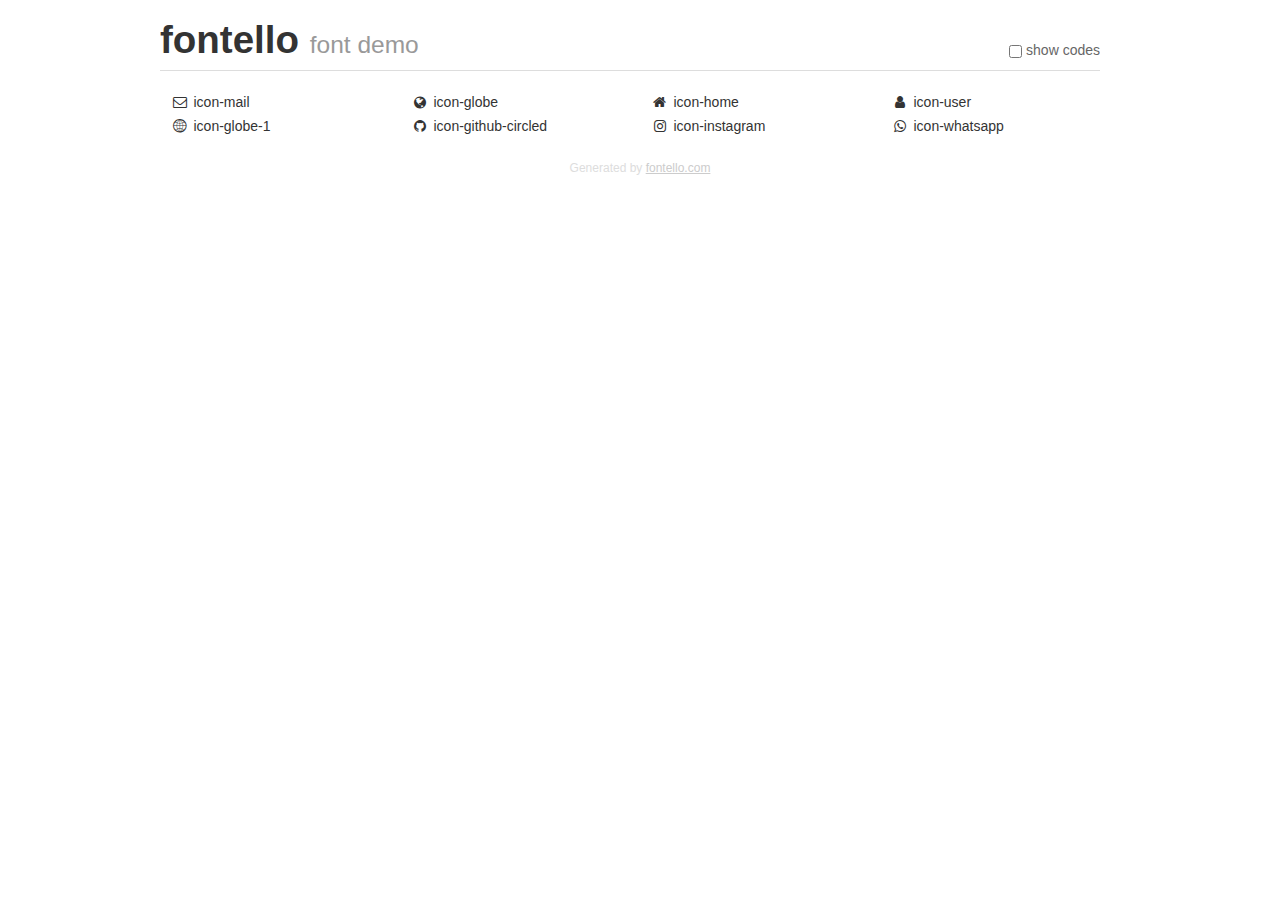
<file: assets/fonts/fontello-547d24f5/demo.html>
<!DOCTYPE html>
<html>
  <head><!--[if lt IE 9]><script language="javascript" type="text/javascript" src="//html5shim.googlecode.com/svn/trunk/html5.js"></script><![endif]-->
    <meta charset="UTF-8"><style>/*
 * Bootstrap v2.2.1
 *
 * Copyright 2012 Twitter, Inc
 * Licensed under the Apache License v2.0
 * http://www.apache.org/licenses/LICENSE-2.0
 *
 * Designed and built with all the love in the world @twitter by @mdo and @fat.
 */
.clearfix {
  *zoom: 1;
}
.clearfix:before,
.clearfix:after {
  display: table;
  content: "";
  line-height: 0;
}
.clearfix:after {
  clear: both;
}
html {
  font-size: 100%;
  -webkit-text-size-adjust: 100%;
  -ms-text-size-adjust: 100%;
}
a:focus {
  outline: thin dotted #333;
  outline: 5px auto -webkit-focus-ring-color;
  outline-offset: -2px;
}
a:hover,
a:active {
  outline: 0;
}
button,
input,
select,
textarea {
  margin: 0;
  font-size: 100%;
  vertical-align: middle;
}
button,
input {
  *overflow: visible;
  line-height: normal;
}
button::-moz-focus-inner,
input::-moz-focus-inner {
  padding: 0;
  border: 0;
}
body {
  margin: 0;
  font-family: "Helvetica Neue", Helvetica, Arial, sans-serif;
  font-size: 14px;
  line-height: 20px;
  color: #333;
  background-color: #fff;
}
a {
  color: #08c;
  text-decoration: none;
}
a:hover {
  color: #005580;
  text-decoration: underline;
}
.row {
  margin-left: -20px;
  *zoom: 1;
}
.row:before,
.row:after {
  display: table;
  content: "";
  line-height: 0;
}
.row:after {
  clear: both;
}
[class*="span"] {
  float: left;
  min-height: 1px;
  margin-left: 20px;
}
.container,
.navbar-static-top .container,
.navbar-fixed-top .container,
.navbar-fixed-bottom .container {
  width: 940px;
}
.span12 {
  width: 940px;
}
.span11 {
  width: 860px;
}
.span10 {
  width: 780px;
}
.span9 {
  width: 700px;
}
.span8 {
  width: 620px;
}
.span7 {
  width: 540px;
}
.span6 {
  width: 460px;
}
.span5 {
  width: 380px;
}
.span4 {
  width: 300px;
}
.span3 {
  width: 220px;
}
.span2 {
  width: 140px;
}
.span1 {
  width: 60px;
}
[class*="span"].pull-right,
.row-fluid [class*="span"].pull-right {
  float: right;
}
.container {
  margin-right: auto;
  margin-left: auto;
  *zoom: 1;
}
.container:before,
.container:after {
  display: table;
  content: "";
  line-height: 0;
}
.container:after {
  clear: both;
}
p {
  margin: 0 0 10px;
}
.lead {
  margin-bottom: 20px;
  font-size: 21px;
  font-weight: 200;
  line-height: 30px;
}
small {
  font-size: 85%;
}
h1 {
  margin: 10px 0;
  font-family: inherit;
  font-weight: bold;
  line-height: 20px;
  color: inherit;
  text-rendering: optimizelegibility;
}
h1 small {
  font-weight: normal;
  line-height: 1;
  color: #999;
}
h1 {
  line-height: 40px;
}
h1 {
  font-size: 38.5px;
}
h1 small {
  font-size: 24.5px;
}
body {
  margin-top: 90px;
}
.header {
  position: fixed;
  top: 0;
  left: 50%;
  margin-left: -480px;
  background-color: #fff;
  border-bottom: 1px solid #ddd;
  padding-top: 10px;
  z-index: 10;
}
.footer {
  color: #ddd;
  font-size: 12px;
  text-align: center;
  margin-top: 20px;
}
.footer a {
  color: #ccc;
  text-decoration: underline;
}
.the-icons {
  font-size: 14px;
  line-height: 24px;
}
.switch {
  position: absolute;
  right: 0;
  bottom: 10px;
  color: #666;
}
.switch input {
  margin-right: 0.3em;
}
.codesOn .i-name {
  display: none;
}
.codesOn .i-code {
  display: inline;
}
.i-code {
  display: none;
}
@font-face {
      font-family: 'fontello';
      src: url('./font/fontello.eot?95722903');
      src: url('./font/fontello.eot?95722903#iefix') format('embedded-opentype'),
           url('./font/fontello.woff?95722903') format('woff'),
           url('./font/fontello.ttf?95722903') format('truetype'),
           url('./font/fontello.svg?95722903#fontello') format('svg');
      font-weight: normal;
      font-style: normal;
    }
     
     
    .demo-icon
    {
      font-family: "fontello";
      font-style: normal;
      font-weight: normal;
      speak: none;
     
      display: inline-block;
      text-decoration: inherit;
      width: 1em;
      margin-right: .2em;
      text-align: center;
      /* opacity: .8; */
     
      /* For safety - reset parent styles, that can break glyph codes*/
      font-variant: normal;
      text-transform: none;
     
      /* fix buttons height, for twitter bootstrap */
      line-height: 1em;
     
      /* Animation center compensation - margins should be symmetric */
      /* remove if not needed */
      margin-left: .2em;
     
      /* You can be more comfortable with increased icons size */
      /* font-size: 120%; */
     
      /* Font smoothing. That was taken from TWBS */
      -webkit-font-smoothing: antialiased;
      -moz-osx-font-smoothing: grayscale;
     
      /* Uncomment for 3D effect */
      /* text-shadow: 1px 1px 1px rgba(127, 127, 127, 0.3); */
    }
     </style>
    <link rel="stylesheet" href="css/animation.css"><!--[if IE 7]><link rel="stylesheet" href="css/" + font.fontname + "-ie7.css"><![endif]-->
    <script>
      function toggleCodes(on) {
        var obj = document.getElementById('icons');
      
        if (on) {
          obj.className += ' codesOn';
        } else {
          obj.className = obj.className.replace(' codesOn', '');
        }
      }
      
    </script>
  </head>
  <body>
    <div class="container header">
      <h1>fontello <small>font demo</small></h1>
      <label class="switch">
        <input type="checkbox" onclick="toggleCodes(this.checked)">show codes
      </label>
    </div>
    <div class="container" id="icons">
      <div class="row">
        <div class="the-icons span3" title="Code: 0xe800"><i class="demo-icon icon-mail">&#xe800;</i> <span class="i-name">icon-mail</span><span class="i-code">0xe800</span></div>
        <div class="the-icons span3" title="Code: 0xe801"><i class="demo-icon icon-globe">&#xe801;</i> <span class="i-name">icon-globe</span><span class="i-code">0xe801</span></div>
        <div class="the-icons span3" title="Code: 0xe802"><i class="demo-icon icon-home">&#xe802;</i> <span class="i-name">icon-home</span><span class="i-code">0xe802</span></div>
        <div class="the-icons span3" title="Code: 0xe803"><i class="demo-icon icon-user">&#xe803;</i> <span class="i-name">icon-user</span><span class="i-code">0xe803</span></div>
      </div>
      <div class="row">
        <div class="the-icons span3" title="Code: 0xe804"><i class="demo-icon icon-globe-1">&#xe804;</i> <span class="i-name">icon-globe-1</span><span class="i-code">0xe804</span></div>
        <div class="the-icons span3" title="Code: 0xf09b"><i class="demo-icon icon-github-circled">&#xf09b;</i> <span class="i-name">icon-github-circled</span><span class="i-code">0xf09b</span></div>
        <div class="the-icons span3" title="Code: 0xf16d"><i class="demo-icon icon-instagram">&#xf16d;</i> <span class="i-name">icon-instagram</span><span class="i-code">0xf16d</span></div>
        <div class="the-icons span3" title="Code: 0xf232"><i class="demo-icon icon-whatsapp">&#xf232;</i> <span class="i-name">icon-whatsapp</span><span class="i-code">0xf232</span></div>
      </div>
    </div>
    <div class="container footer">Generated by <a href="http://fontello.com">fontello.com</a></div>
  </body>
</html>
</file>
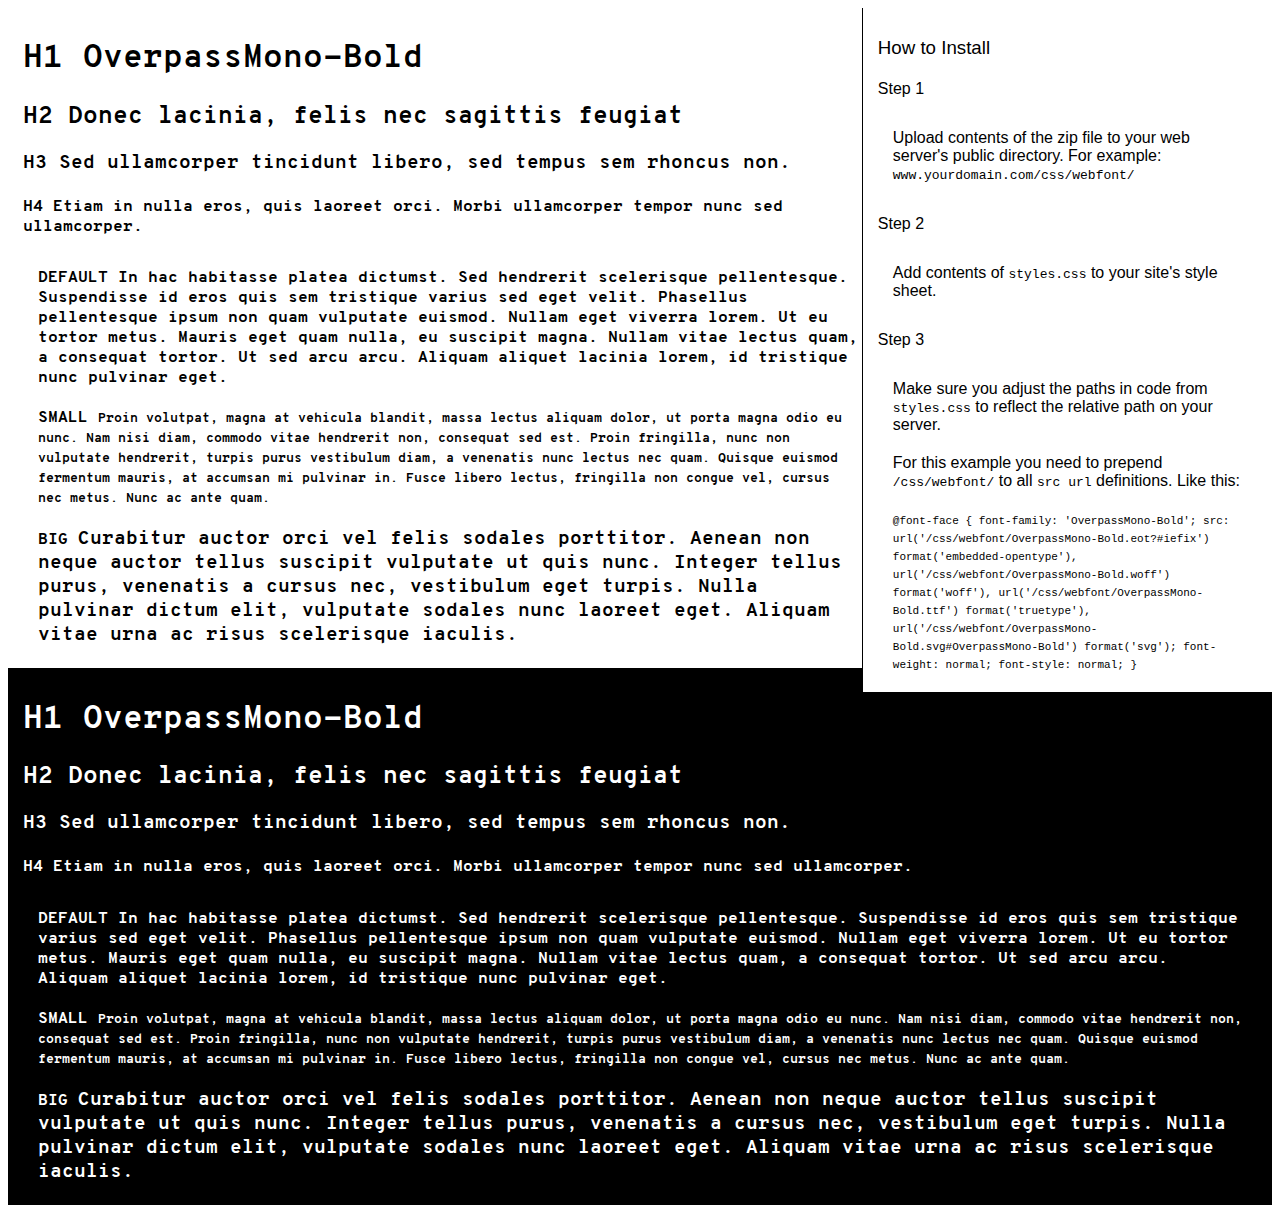
<file: assets/fonts/OverpassMono-Bold/preview.html>
<!DOCTYPE html>
<html>
<head>
<title>
OverpassMono-Bold
 - Web font preview
</title>
<style type='text/css'>

@font-face {
  font-family: 'OverpassMono-Bold';
  src: url('OverpassMono-Bold.eot?#iefix') format('embedded-opentype'),  url('OverpassMono-Bold.woff') format('woff'), url('OverpassMono-Bold.ttf')  format('truetype'), url('OverpassMono-Bold.svg#OverpassMono-Bold') format('svg');
  font-weight: normal;
  font-style: normal;
}

body { font-family: 'OverpassMono-Bold' !important; }
h1, h2, h3, h4 { font-weight: normal; }
.reg { color:black; background:white; }
.inverse { color:white; background:black; }
div { padding: 10px 15px; }
.right { background:white; width:30%; float: right; font-family: sans-serif; border: 1px solid black; border-width: 0 0 1px 1px;}
</style>
</head>
<body>
<div class='right'>
<h3>How to Install</h3>
<h4>Step 1</h4>
<div>
Upload contents of the zip file to your web server's public directory. For example:
<code>www.yourdomain.com/css/webfont/</code>
</div>
<h4>Step 2</h4>
<div>
Add contents of
<code>styles.css</code>
to your site's style sheet.
</div>
<h4>Step 3</h4>
<div>
Make sure you adjust the paths in code from
<code>styles.css</code>
to reflect the relative path on your server.
</div>
<div>
For this example you need to prepend
<code>/css/webfont/</code>
to all
<code>src url</code>
definitions. Like this:
</div>
<div>
<code style='font-size:11px;'>@font-face {
  font-family: 'OverpassMono-Bold';
  src: url('/css/webfont/OverpassMono-Bold.eot?#iefix') format('embedded-opentype'),  url('/css/webfont/OverpassMono-Bold.woff') format('woff'), url('/css/webfont/OverpassMono-Bold.ttf')  format('truetype'), url('/css/webfont/OverpassMono-Bold.svg#OverpassMono-Bold') format('svg');
  font-weight: normal;
  font-style: normal;
}</code>
</div>
</div>
<div class='reg'>
<h1>
H1
OverpassMono-Bold
</h1>
<h2>
H2
Donec lacinia, felis nec sagittis feugiat
</h2>
<h3>
H3
Sed ullamcorper tincidunt libero, sed tempus sem rhoncus non.
</h3>
<h4>
H4
Etiam in nulla eros, quis laoreet orci. Morbi ullamcorper tempor nunc sed ullamcorper.
</h4>
<div>
DEFAULT
In hac habitasse platea dictumst. Sed hendrerit scelerisque pellentesque. Suspendisse id eros quis sem tristique varius sed eget velit. Phasellus pellentesque ipsum non quam vulputate euismod. Nullam eget viverra lorem. Ut eu tortor metus. Mauris eget quam nulla, eu suscipit magna. Nullam vitae lectus quam, a consequat tortor. Ut sed arcu arcu. Aliquam aliquet lacinia lorem, id tristique nunc pulvinar eget.
</div>
<div>
SMALL
<small>
Proin volutpat, magna at vehicula blandit, massa lectus aliquam dolor, ut porta magna odio eu nunc. Nam nisi diam, commodo vitae hendrerit non, consequat sed est. Proin fringilla, nunc non vulputate hendrerit, turpis purus vestibulum diam, a venenatis nunc lectus nec quam. Quisque euismod fermentum mauris, at accumsan mi pulvinar in. Fusce libero lectus, fringilla non congue vel, cursus nec metus. Nunc ac ante quam.
</small>
</div>
<div>
BIG
<big>
Curabitur auctor orci vel felis sodales porttitor. Aenean non neque auctor tellus suscipit vulputate ut quis nunc. Integer tellus purus, venenatis a cursus nec, vestibulum eget turpis. Nulla pulvinar dictum elit, vulputate sodales nunc laoreet eget. Aliquam vitae urna ac risus scelerisque iaculis.
</big>
</div>

</div>
<div class='inverse'>
<h1>
H1
OverpassMono-Bold
</h1>
<h2>
H2
Donec lacinia, felis nec sagittis feugiat
</h2>
<h3>
H3
Sed ullamcorper tincidunt libero, sed tempus sem rhoncus non.
</h3>
<h4>
H4
Etiam in nulla eros, quis laoreet orci. Morbi ullamcorper tempor nunc sed ullamcorper.
</h4>
<div>
DEFAULT
In hac habitasse platea dictumst. Sed hendrerit scelerisque pellentesque. Suspendisse id eros quis sem tristique varius sed eget velit. Phasellus pellentesque ipsum non quam vulputate euismod. Nullam eget viverra lorem. Ut eu tortor metus. Mauris eget quam nulla, eu suscipit magna. Nullam vitae lectus quam, a consequat tortor. Ut sed arcu arcu. Aliquam aliquet lacinia lorem, id tristique nunc pulvinar eget.
</div>
<div>
SMALL
<small>
Proin volutpat, magna at vehicula blandit, massa lectus aliquam dolor, ut porta magna odio eu nunc. Nam nisi diam, commodo vitae hendrerit non, consequat sed est. Proin fringilla, nunc non vulputate hendrerit, turpis purus vestibulum diam, a venenatis nunc lectus nec quam. Quisque euismod fermentum mauris, at accumsan mi pulvinar in. Fusce libero lectus, fringilla non congue vel, cursus nec metus. Nunc ac ante quam.
</small>
</div>
<div>
BIG
<big>
Curabitur auctor orci vel felis sodales porttitor. Aenean non neque auctor tellus suscipit vulputate ut quis nunc. Integer tellus purus, venenatis a cursus nec, vestibulum eget turpis. Nulla pulvinar dictum elit, vulputate sodales nunc laoreet eget. Aliquam vitae urna ac risus scelerisque iaculis.
</big>
</div>

</div>
</body>
</html>
</file>
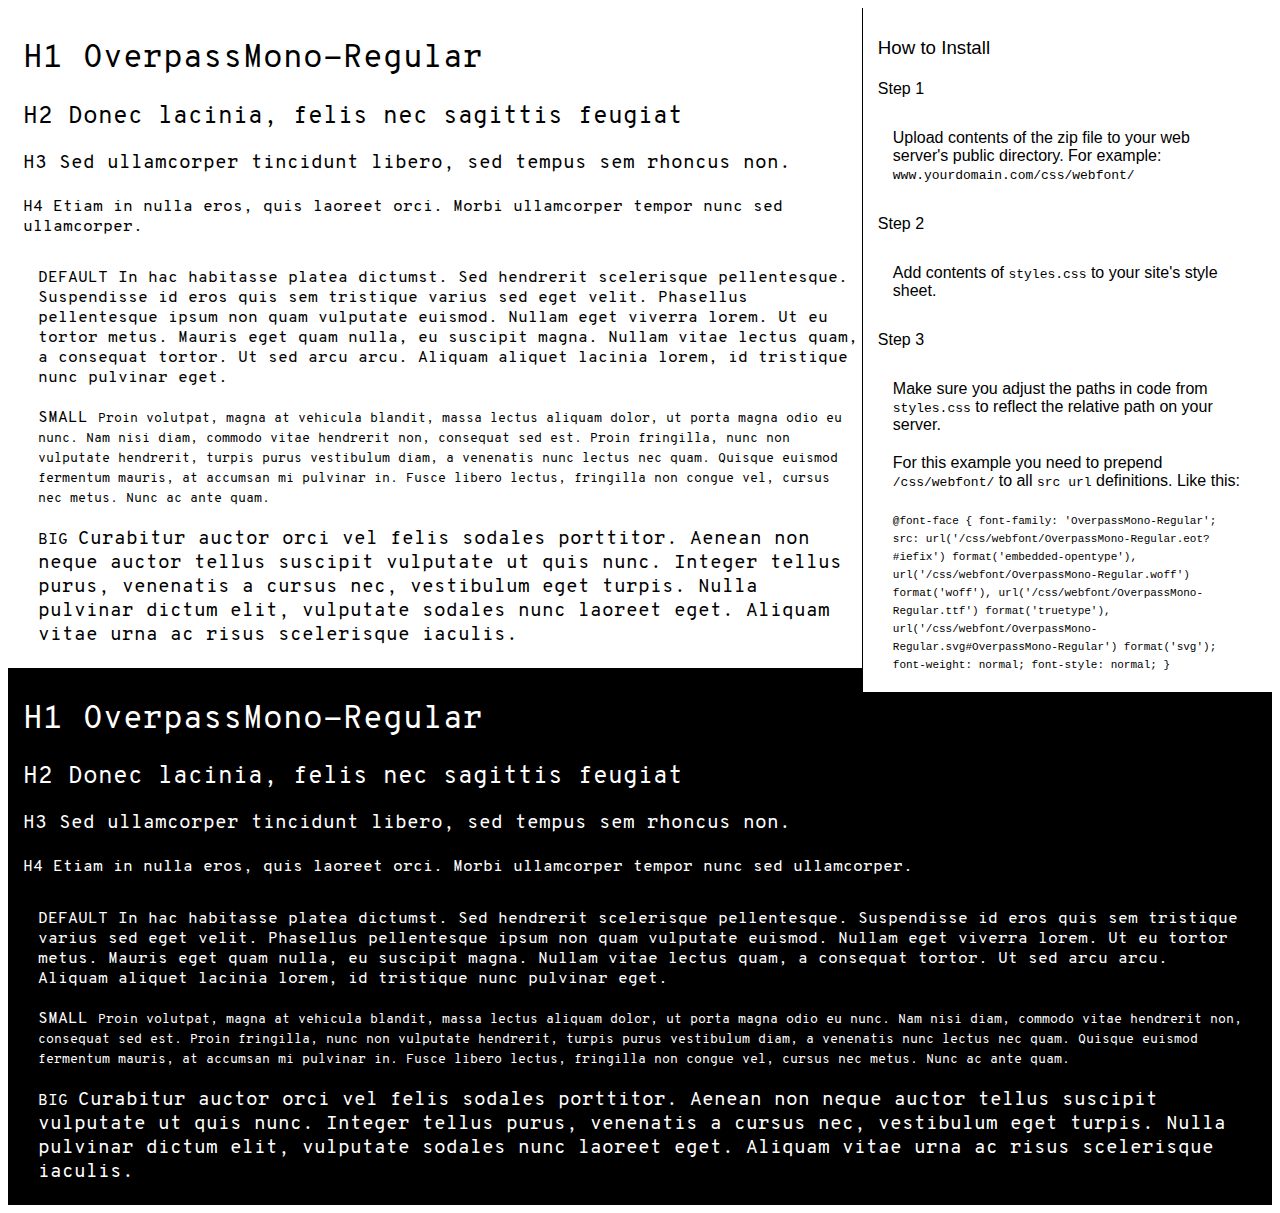
<file: assets/fonts/OverpassMono-Regular/preview.html>
<!DOCTYPE html>
<html>
<head>
<title>
OverpassMono-Regular
 - Web font preview
</title>
<style type='text/css'>

@font-face {
  font-family: 'OverpassMono-Regular';
  src: url('OverpassMono-Regular.eot?#iefix') format('embedded-opentype'),  url('OverpassMono-Regular.woff') format('woff'), url('OverpassMono-Regular.ttf')  format('truetype'), url('OverpassMono-Regular.svg#OverpassMono-Regular') format('svg');
  font-weight: normal;
  font-style: normal;
}

body { font-family: 'OverpassMono-Regular' !important; }
h1, h2, h3, h4 { font-weight: normal; }
.reg { color:black; background:white; }
.inverse { color:white; background:black; }
div { padding: 10px 15px; }
.right { background:white; width:30%; float: right; font-family: sans-serif; border: 1px solid black; border-width: 0 0 1px 1px;}
</style>
</head>
<body>
<div class='right'>
<h3>How to Install</h3>
<h4>Step 1</h4>
<div>
Upload contents of the zip file to your web server's public directory. For example:
<code>www.yourdomain.com/css/webfont/</code>
</div>
<h4>Step 2</h4>
<div>
Add contents of
<code>styles.css</code>
to your site's style sheet.
</div>
<h4>Step 3</h4>
<div>
Make sure you adjust the paths in code from
<code>styles.css</code>
to reflect the relative path on your server.
</div>
<div>
For this example you need to prepend
<code>/css/webfont/</code>
to all
<code>src url</code>
definitions. Like this:
</div>
<div>
<code style='font-size:11px;'>@font-face {
  font-family: 'OverpassMono-Regular';
  src: url('/css/webfont/OverpassMono-Regular.eot?#iefix') format('embedded-opentype'),  url('/css/webfont/OverpassMono-Regular.woff') format('woff'), url('/css/webfont/OverpassMono-Regular.ttf')  format('truetype'), url('/css/webfont/OverpassMono-Regular.svg#OverpassMono-Regular') format('svg');
  font-weight: normal;
  font-style: normal;
}</code>
</div>
</div>
<div class='reg'>
<h1>
H1
OverpassMono-Regular
</h1>
<h2>
H2
Donec lacinia, felis nec sagittis feugiat
</h2>
<h3>
H3
Sed ullamcorper tincidunt libero, sed tempus sem rhoncus non.
</h3>
<h4>
H4
Etiam in nulla eros, quis laoreet orci. Morbi ullamcorper tempor nunc sed ullamcorper.
</h4>
<div>
DEFAULT
In hac habitasse platea dictumst. Sed hendrerit scelerisque pellentesque. Suspendisse id eros quis sem tristique varius sed eget velit. Phasellus pellentesque ipsum non quam vulputate euismod. Nullam eget viverra lorem. Ut eu tortor metus. Mauris eget quam nulla, eu suscipit magna. Nullam vitae lectus quam, a consequat tortor. Ut sed arcu arcu. Aliquam aliquet lacinia lorem, id tristique nunc pulvinar eget.
</div>
<div>
SMALL
<small>
Proin volutpat, magna at vehicula blandit, massa lectus aliquam dolor, ut porta magna odio eu nunc. Nam nisi diam, commodo vitae hendrerit non, consequat sed est. Proin fringilla, nunc non vulputate hendrerit, turpis purus vestibulum diam, a venenatis nunc lectus nec quam. Quisque euismod fermentum mauris, at accumsan mi pulvinar in. Fusce libero lectus, fringilla non congue vel, cursus nec metus. Nunc ac ante quam.
</small>
</div>
<div>
BIG
<big>
Curabitur auctor orci vel felis sodales porttitor. Aenean non neque auctor tellus suscipit vulputate ut quis nunc. Integer tellus purus, venenatis a cursus nec, vestibulum eget turpis. Nulla pulvinar dictum elit, vulputate sodales nunc laoreet eget. Aliquam vitae urna ac risus scelerisque iaculis.
</big>
</div>

</div>
<div class='inverse'>
<h1>
H1
OverpassMono-Regular
</h1>
<h2>
H2
Donec lacinia, felis nec sagittis feugiat
</h2>
<h3>
H3
Sed ullamcorper tincidunt libero, sed tempus sem rhoncus non.
</h3>
<h4>
H4
Etiam in nulla eros, quis laoreet orci. Morbi ullamcorper tempor nunc sed ullamcorper.
</h4>
<div>
DEFAULT
In hac habitasse platea dictumst. Sed hendrerit scelerisque pellentesque. Suspendisse id eros quis sem tristique varius sed eget velit. Phasellus pellentesque ipsum non quam vulputate euismod. Nullam eget viverra lorem. Ut eu tortor metus. Mauris eget quam nulla, eu suscipit magna. Nullam vitae lectus quam, a consequat tortor. Ut sed arcu arcu. Aliquam aliquet lacinia lorem, id tristique nunc pulvinar eget.
</div>
<div>
SMALL
<small>
Proin volutpat, magna at vehicula blandit, massa lectus aliquam dolor, ut porta magna odio eu nunc. Nam nisi diam, commodo vitae hendrerit non, consequat sed est. Proin fringilla, nunc non vulputate hendrerit, turpis purus vestibulum diam, a venenatis nunc lectus nec quam. Quisque euismod fermentum mauris, at accumsan mi pulvinar in. Fusce libero lectus, fringilla non congue vel, cursus nec metus. Nunc ac ante quam.
</small>
</div>
<div>
BIG
<big>
Curabitur auctor orci vel felis sodales porttitor. Aenean non neque auctor tellus suscipit vulputate ut quis nunc. Integer tellus purus, venenatis a cursus nec, vestibulum eget turpis. Nulla pulvinar dictum elit, vulputate sodales nunc laoreet eget. Aliquam vitae urna ac risus scelerisque iaculis.
</big>
</div>

</div>
</body>
</html>
</file>
<file: assets/fonts/fontello-547d24f5/css/animation.css>
/*
   Animation example, for spinners
*/
.animate-spin {
  -moz-animation: spin 2s infinite linear;
  -o-animation: spin 2s infinite linear;
  -webkit-animation: spin 2s infinite linear;
  animation: spin 2s infinite linear;
  display: inline-block;
}
@-moz-keyframes spin {
  0% {
    -moz-transform: rotate(0deg);
    -o-transform: rotate(0deg);
    -webkit-transform: rotate(0deg);
    transform: rotate(0deg);
  }

  100% {
    -moz-transform: rotate(359deg);
    -o-transform: rotate(359deg);
    -webkit-transform: rotate(359deg);
    transform: rotate(359deg);
  }
}
@-webkit-keyframes spin {
  0% {
    -moz-transform: rotate(0deg);
    -o-transform: rotate(0deg);
    -webkit-transform: rotate(0deg);
    transform: rotate(0deg);
  }

  100% {
    -moz-transform: rotate(359deg);
    -o-transform: rotate(359deg);
    -webkit-transform: rotate(359deg);
    transform: rotate(359deg);
  }
}
@-o-keyframes spin {
  0% {
    -moz-transform: rotate(0deg);
    -o-transform: rotate(0deg);
    -webkit-transform: rotate(0deg);
    transform: rotate(0deg);
  }

  100% {
    -moz-transform: rotate(359deg);
    -o-transform: rotate(359deg);
    -webkit-transform: rotate(359deg);
    transform: rotate(359deg);
  }
}
@-ms-keyframes spin {
  0% {
    -moz-transform: rotate(0deg);
    -o-transform: rotate(0deg);
    -webkit-transform: rotate(0deg);
    transform: rotate(0deg);
  }

  100% {
    -moz-transform: rotate(359deg);
    -o-transform: rotate(359deg);
    -webkit-transform: rotate(359deg);
    transform: rotate(359deg);
  }
}
@keyframes spin {
  0% {
    -moz-transform: rotate(0deg);
    -o-transform: rotate(0deg);
    -webkit-transform: rotate(0deg);
    transform: rotate(0deg);
  }

  100% {
    -moz-transform: rotate(359deg);
    -o-transform: rotate(359deg);
    -webkit-transform: rotate(359deg);
    transform: rotate(359deg);
  }
}
</file>
